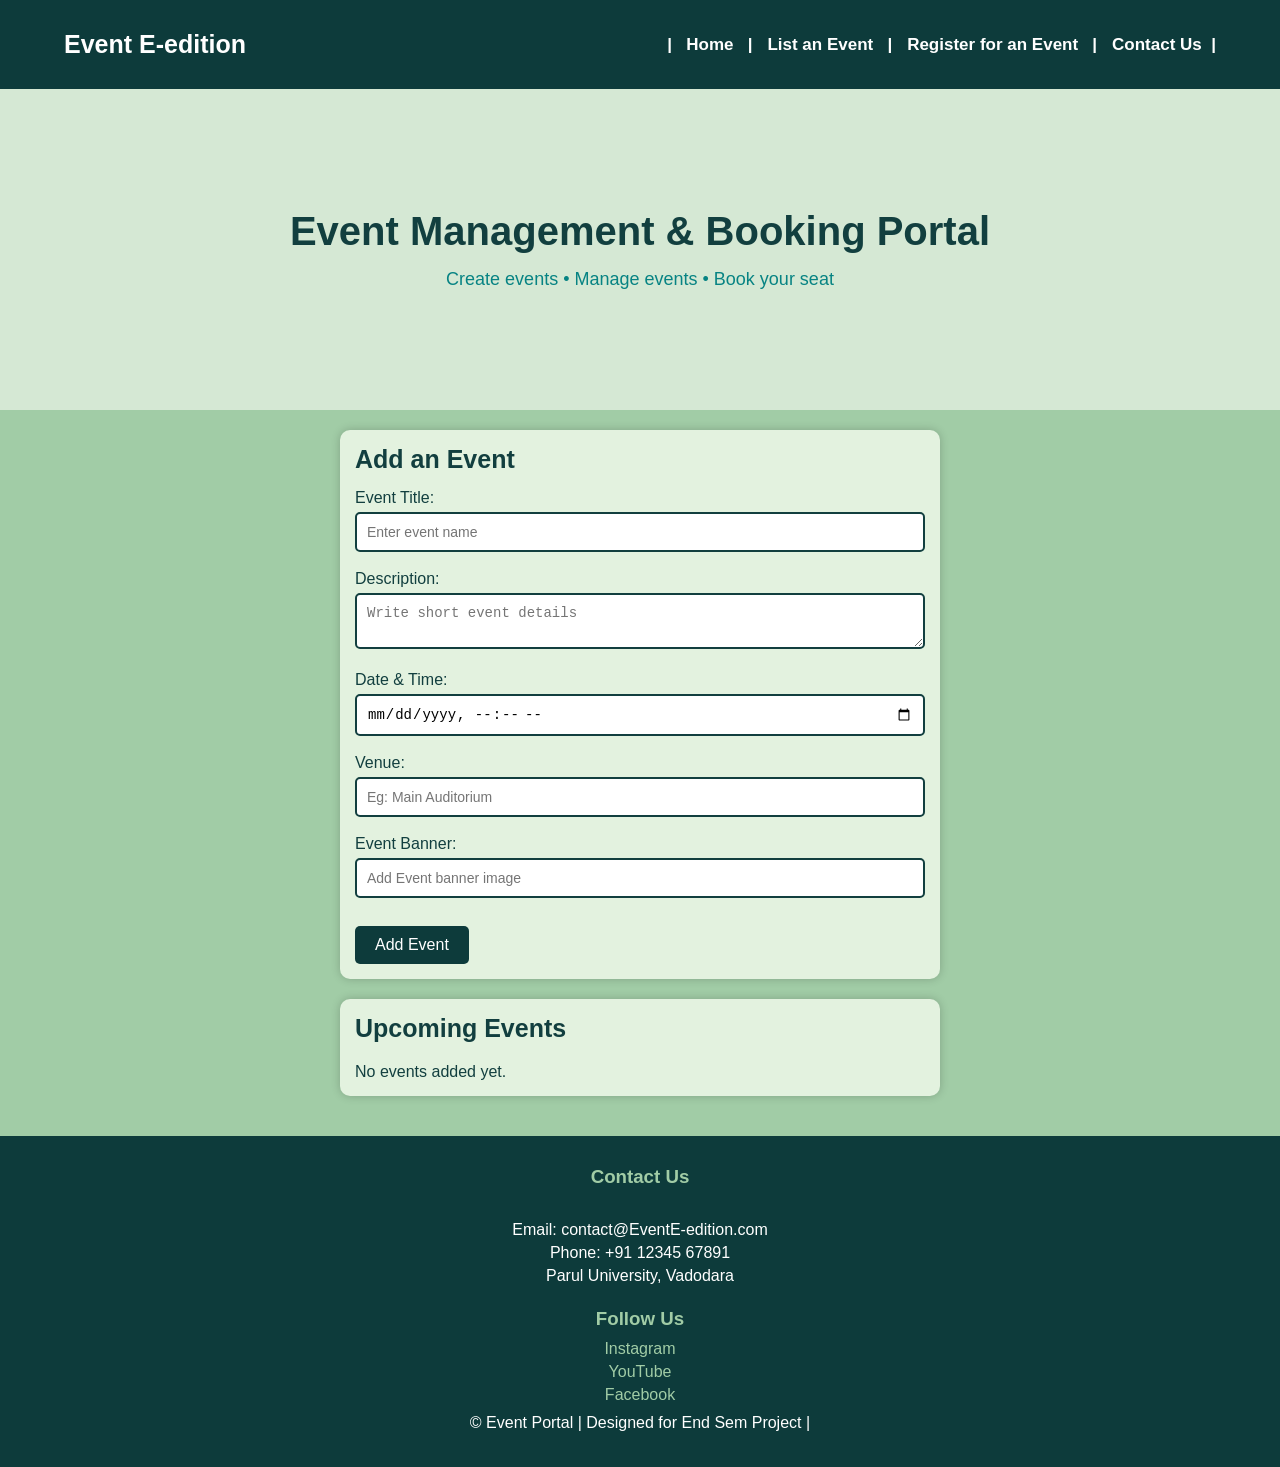
<file: index.html>
<!DOCTYPE html>
<html lang="en">

<head>
    <meta charset="UTF-8">
    <meta name="viewport" content="width=device-width, initial-scale=1.0">
    <title>Event E-edition</title>
    <link rel="stylesheet" href="Main.css">
    <script src="Main.js" defer></script>
</head>

<body>
    <header>
        <nav class="navbar">
            <div class="navig">Event E-edition</div>
            <ul class="nav-list" id="navname">
                <li><a href="#Main">|  &nbsp Home &nbsp |</a></li>
                <li><a href="#add">List an Event &nbsp |</a></li>
                <li><a href="#upcoming">Register for an Event &nbsp |</a></li>
                <li><a href="#footer">Contact Us  &nbsp|</a></li>
            </ul>
        </nav>
    </header>

    <section class="Main" id="Main">
        <h1>Event Management & Booking Portal</h1>
        <p>Create events • Manage events • Book your seat</p>
    </section>

    <section class="Create" id="add">
        <h2>Add an Event</h2>

        <form id="addeve">
            <label for="name">Event Title: </label><br>
            <input type="text" id="name" placeholder="Enter event name" required>
            <br><br>

            <label for="about">Description: </label><br>
            <textarea id="about" placeholder="Write short event details" required></textarea>
            <br><br>

            <label for="Date">Date & Time: </label><br>
            <input type="datetime-local" id="Date" required>
            <br><br>

            <label for="Venue">Venue: </label><br>
            <input type="text" id="Venue" placeholder="Eg: Main Auditorium" required>
            <br><br>

            <label>Event Banner: </label><br>
            <input type="url" id="eventImage" placeholder="Add Event banner image">
            <br><br>

            <button type="submit" class="button">Add Event</button>
        </form>
    </section>

    <section class="events-list">
        <h2>Upcoming Events</h2>
        <div id="upcoming" class="soon"></div>
    </section>

    
    <div id="Book" class="popup">
        <div class="booking-popup">
            <span class="choose" id="final">&times;</span>
            <h2>Book Your Seat</h2>

            <form id="bookingForm">
                <label for="userName">Your Name: </label><br>
                <input type="text" id="userName" required><br><br>

                <label for="userEmail">Email: </label><br>
                <input type="email" id="userEmail" required><br><br>

                <label for="userSeats">Number of Seats: </label><br>
                <input type="number" id="userSeats" min="1" required><br><br>

                <button type="submit" class="btn">Confirm Booking</button>
            </form>
        </div>
    </div>

    <footer id="footer">
        <h3>Contact Us</h3><br>
        <p>Email: contact@EventE-edition.com</p>
        <p>Phone: +91 12345 67891</p>
        <p>Parul University, Vadodara</p><br>
        <h3>Follow Us</h3>
        <ul class="social-links">
            <li><a href="#">Instagram</a></li>
            <li><a href="#">YouTube</a></li>
            <li><a href="#">Facebook</a></li>
        </ul>
        <p>© Event Portal | Designed for End Sem Project |</p>
    </footer>
</body>

</html>
</file>
<file: Main.css>
* {
    margin: 0;
    padding: 0;
    box-sizing: border-box;
}

html, body {
    overflow-x: hidden;
    overflow-y: auto;
}


body {
    font-family: Verdana, Geneva, Tahoma, sans-serif;
    background-color: #a1cca6;
    color: #123f3f;
}

header {
    background: #0d3b3b;
    padding: 15px 0;
    position: sticky;
    top: 0;
    z-index: 1000;
}

.navbar {
    width: 90%;
    max-width: 1200px;
    margin: auto;
    display: flex;
    justify-content: space-between;
    align-items: center;
    padding: 15px 0;
}

.navig {
    font-size: 25px;
    font-weight: bold;
    color: #ffffff;
}

.nav-list {
    list-style: none;
    display: flex;
   flex-wrap: wrap;
    gap: 15px;
}

.nav-list li a {
    color: white;
    text-decoration: none;
    font-size: 17px;
    font-weight: bold;
    transition: 0.3s;
}

.nav-list li a:hover {
    color: #a1cca6;
    text-decoration: underline;
}

.Main {
    text-align: center;
    padding: 120px 20px;
    background: #d5e8d4;
}

.Main h1 {
    font-size: 40px;
    margin-bottom: 15px;
}

.Main p {
    font-size: 18px;
    color: #078383;
}


.Create, .events-list {
    width: 90%;
    max-width: 600px;
    margin: 20px auto;
    padding: 15px;
    background: #e3f2df;
    border-radius: 10px;
    box-shadow: 0px 0px 10px rgba(0,0,0,0.2);
     box-sizing: border-box;
}

.Create h2, .events-list h2 {
    margin-bottom: 15px;
    font-size: 25px;
}

input, textarea {
    width: 100%;
    padding: 10px;
    border: 2px solid #123f3f;
    border-radius: 5px;
    margin-top: 5px;
    font-size: 14px;
}

.button {
    padding: 10px 20px;
    background: #0d3b3b;
    border: none;
    color: white;
    border-radius: 5px;
    cursor: pointer;
    margin-top: 10px;
    font-size: 16px;
}

.button:hover {
    background: #145858;
}


.event-card {
    width: 90%;
    max-width: 600px;
    background: #ffffff;
    padding: 15px;
    margin: 20px auto;
    border-radius: 10px;
    box-shadow: 0px 0px 10px rgba(0,0,0,0.3);
    box-sizing: border-box;
}

.event-card img {
    width: 100%;
    max-height: 200px;
    height: auto;
    object-fit: cover;
    border-radius: 8px;
}

.event-card h3 {
    margin-top: 10px;
    font-size: 22px;
}

.event-card p {
    font-size: 15px;
    margin: 5px 0;
}

.card-buttons {
    display: flex;
    flex-wrap: wrap;
    gap: 10px;
    margin-top: 10px;
}

.card-buttons button {
    flex: 1 1 120px;
    min-width: 100px;
}


.soon {
    margin-top: 20px;
}


.popup {
    display: none;
    position: fixed;
    top: 0; left: 0;
    width: 100%; height: 100%;
    background: rgba(0,0,0,0.6);
    z-index: 2000;
}

.booking-popup {
    background: white;
    width: 90%;
    max-width: 400px;
    padding: 20px;
    margin: 10% auto;
    border-radius: 10px;
    text-align: center;
}

.choose {
    float: right;
    font-size: 25px;
    cursor: pointer;
}


footer {
    background: #0d3b3b;
    color: white;
    padding: 30px;
    text-align: center;
    margin-top: 40px;
}

footer h3 {
    margin-bottom: 10px;
    color: #a1cca6;
}

footer p {
    margin: 5px 0;
}

.social-links {
    list-style: none;
    margin: 10px 0;
    padding: 0;
}

.social-links li {
    margin: 5px 0;
}

.social-links a {
    color: #a1cca6;
    text-decoration: none;
    font-size: 16px;
}

.social-links a:hover {
    color: white;
    text-decoration: underline;
}


@media (max-width: 768px) {
    .nav-list {
        flex-direction: row;
        gap: 10px;
        text-align: center;
        padding-top: 10px;
    }

    .navbar {
        flex-direction: column;
        align-items: flex-start;
    }

    .Main h1 {
        font-size: 30px;
    }

    .Create, .events-list {
        width: 95%;
        padding: 15px;
    }

    .event-card img {
        max-height: 150px;
    }

    .event-card h3 {
        font-size: 18px;
    }

    .event-card p {
        font-size: 14px;
    }

    .card-buttons button {
        width: 100%;
    }
}

@media (max-width: 500px) {
    body {
        padding: 5px;
    }

    .navbar {
        padding: 10px 5px;
    }
    .nav-list{
        flex-direction: column;
        align-items: flex-start;
    }
}
</file>
